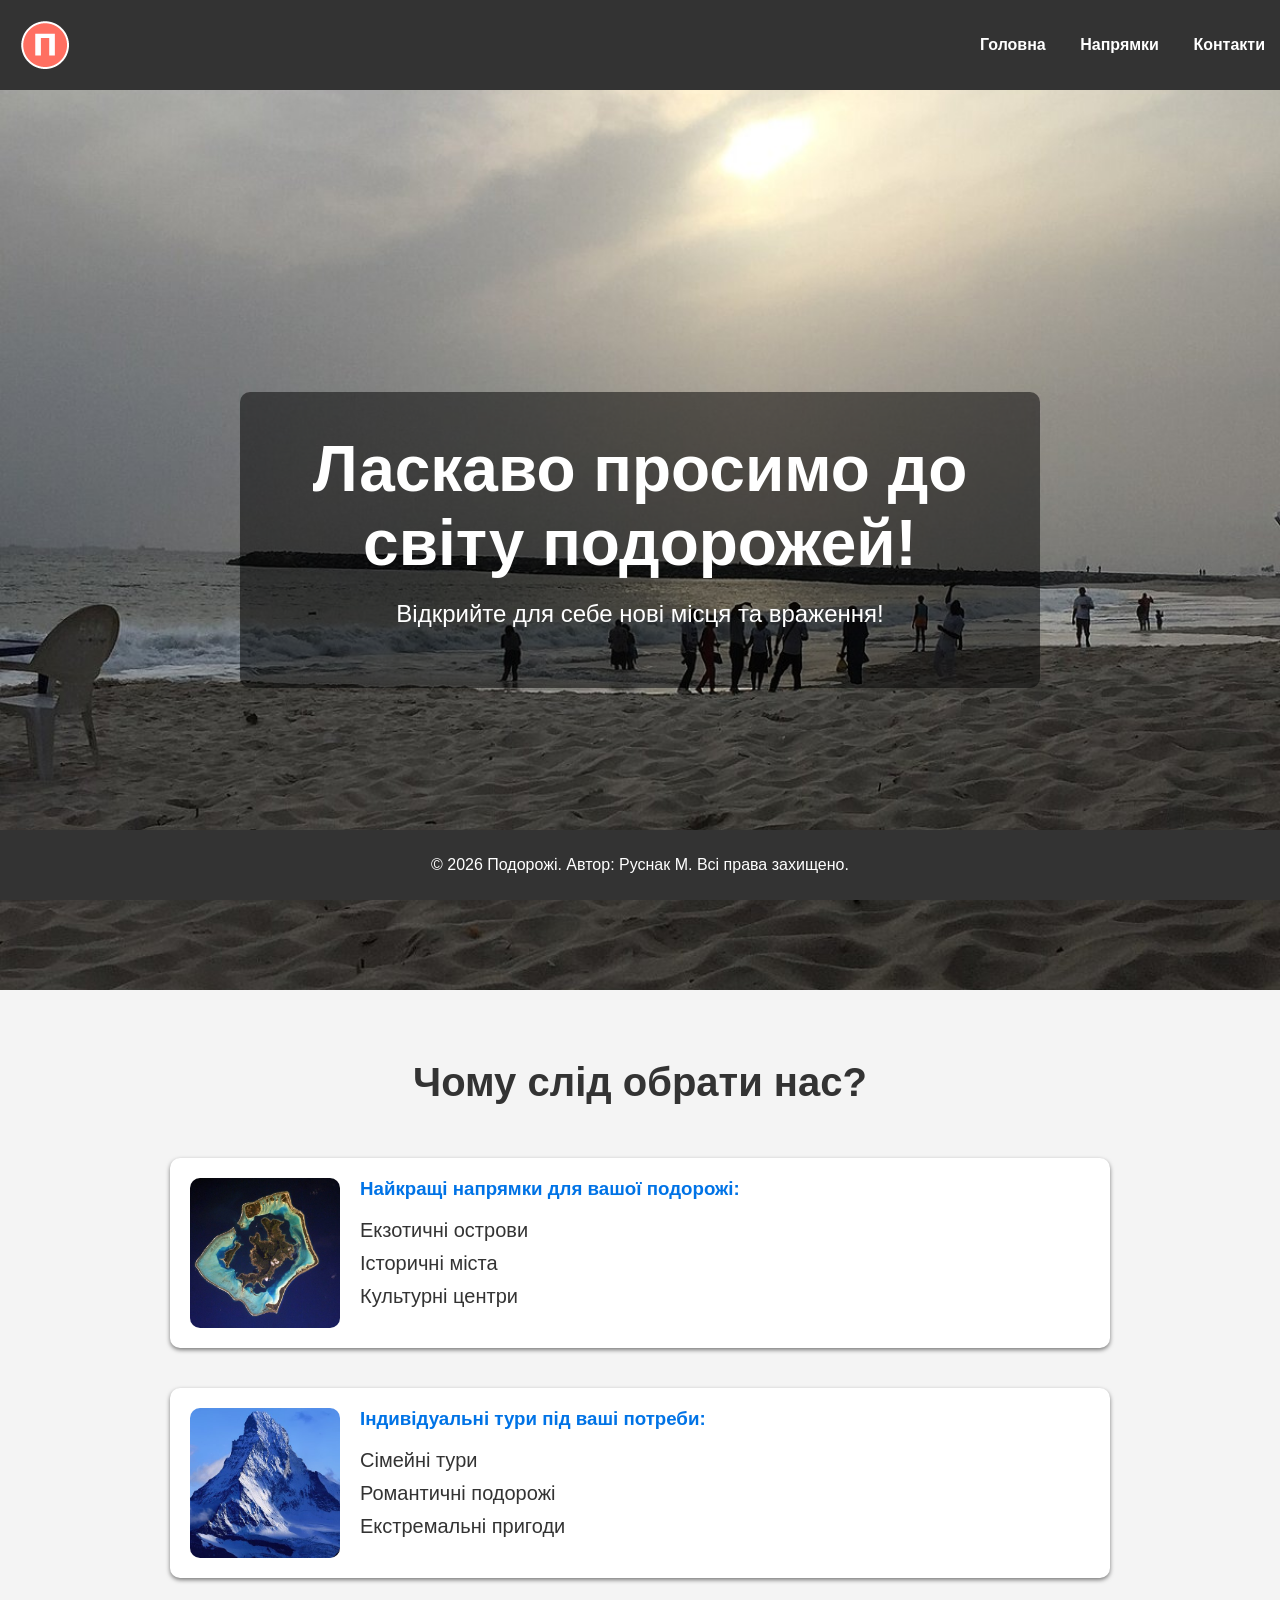
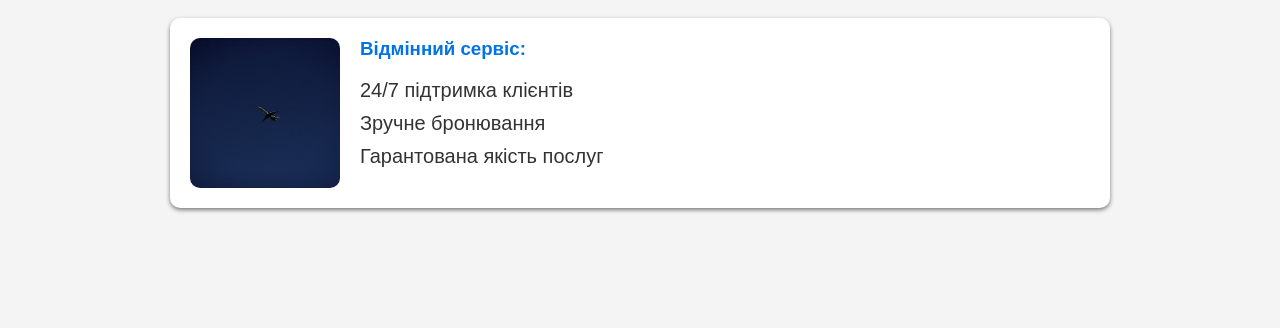
<file: index.html>
<!DOCTYPE html>
<html lang="uk">
<head>
    <meta charset="UTF-8">
    <meta name="viewport" content="width=device-width, initial-scale=1.0">
    <title>Подорожі — Головна</title>
    <link rel="stylesheet" href="style.css">
</head>
<body>
    <header class="head">
        <img class="logo" src="img/logo.png" alt="логотип">
        <nav class="menu">
            <ul class="menu-links">
                <li class="menu-item"><a class="menu-item-link" href="index.html">Головна</a></li>
                <li class="menu-item"><a class="menu-item-link" href="destinations.html">Напрямки</a></li>
                <li class="menu-item"><a class="menu-item-link" href="contact.html">Контакти</a></li>
            </ul>
        </nav>
    </header>
    <section class="hero">
        <div class="hero-info">
            <h1 class="hero-title">Ласкаво просимо до світу подорожей!</h1>
            <p class="hero-text">Відкрийте для себе нові місця та враження!</p>
        </div>
    </section>
    <section class="intro">
        <h2 class="intro-title">Чому слід обрати нас?</h2>
        <div class="card">
            <img class="card-img" src="img/card1.jpg" alt="Найкращі напрямки для вашої подорожі:">
            <div class="card-content">
                <h3 class="card-title">Найкращі напрямки для вашої подорожі:</h3>
                <ul class="card-list">
                    <li class="card-list-item">Екзотичні острови</li>
                    <li class="card-list-item">Історичні міста</li>
                    <li class="card-list-item">Культурні центри</li>
                </ul>
            </div>
        </div>
        <div class="card">
            <img class="card-img" src="img/card2.jpg" alt="Індивідуальні тури під ваші потреби:">
            <div class="card-content">
                <h3 class="card-title">Індивідуальні тури під ваші потреби:</h3>
                <ul class="card-list">
                    <li class="card-list-item">Сімейні тури</li>
                    <li class="card-list-item">Романтичні подорожі</li>
                    <li class="card-list-item">Екстремальні пригоди</li>
                </ul>
            </div>
        </div>
        <div class="card">
            <img class="card-img" src="img/card3.jpg" alt="Відмінний сервіс:">
            <div class="card-content">
                <h3 class="card-title">Відмінний сервіс:</h3>
                <ul class="card-list">
                    <li class="card-list-item">24/7 підтримка клієнтів</li>
                    <li class="card-list-item">Зручне бронювання</li>
                    <li class="card-list-item">Гарантована якість послуг</li>
                </ul>
            </div>
        </div>
    </section>
    <footer class="footer">
        <p class="footer-info">&copy; 2026 Подорожі. Автор: Руснак М. Всі права захищено.</p>
    </footer>
</body>
</html>
</file>
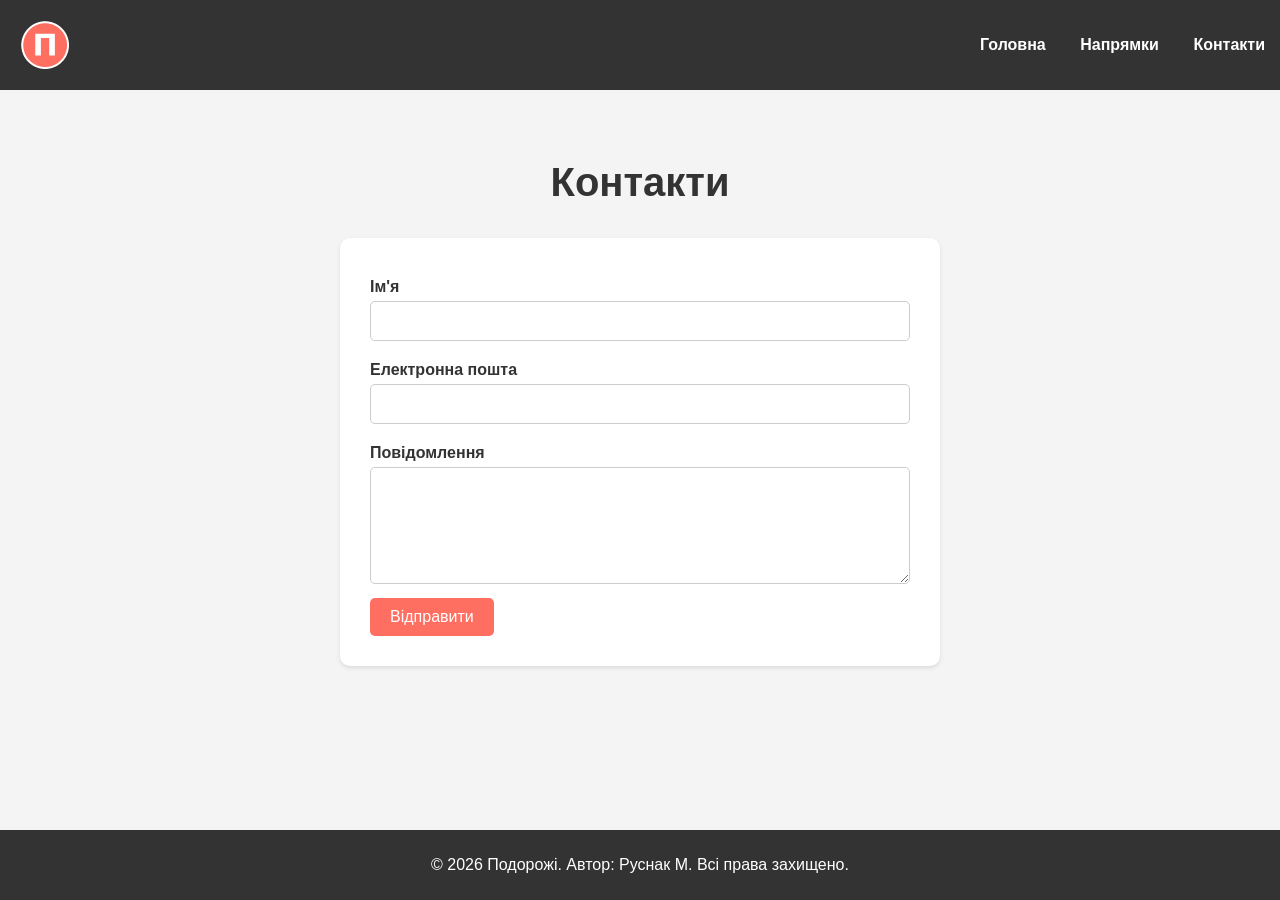
<file: contact.html>
<!DOCTYPE html>
<html lang="uk">
<head>
    <meta charset="UTF-8">
    <meta name="viewport" content="width=device-width, initial-scale=1.0">
    <title>Подорожі — Контакти</title>
    <link rel="stylesheet" href="style.css">
</head>
<body>
    <header class="head">
        <img class="logo" src="img/logo.png" alt="логотип">
        <nav class="menu">
            <ul class="menu-links">
                <li class="menu-item"><a class="menu-item-link" href="index.html">Головна</a></li>
                <li class="menu-item"><a class="menu-item-link" href="destinations.html">Напрямки</a></li>
                <li class="menu-item"><a class="menu-item-link" href="contact.html">Контакти</a></li>
            </ul>
        </nav>
    </header>
    <section class="contact">
        <h2 class="contact-title">Контакти</h2>
        <form class="form">
            <label class="form-label" for="name">Ім'я</label>
            <input class="form-input" type="text" id="name" name="name" required>
            <label class="form-label" for="email">Електронна пошта</label>
            <input class="form-input" type="email" id="email" name="email" required>
            <label class="form-label" for="message">Повідомлення</label>
            <textarea class="form-textarea" id="message" name="message" rows="5" required></textarea>
            <button class="form-button" type="submit">Відправити</button>
        </form>
    </section>
    <footer class="footer">
        <p class="footer-info">&copy; 2026 Подорожі. Автор: Руснак М. Всі права захищено.</p>
    </footer>
</body>
</html>
</file>
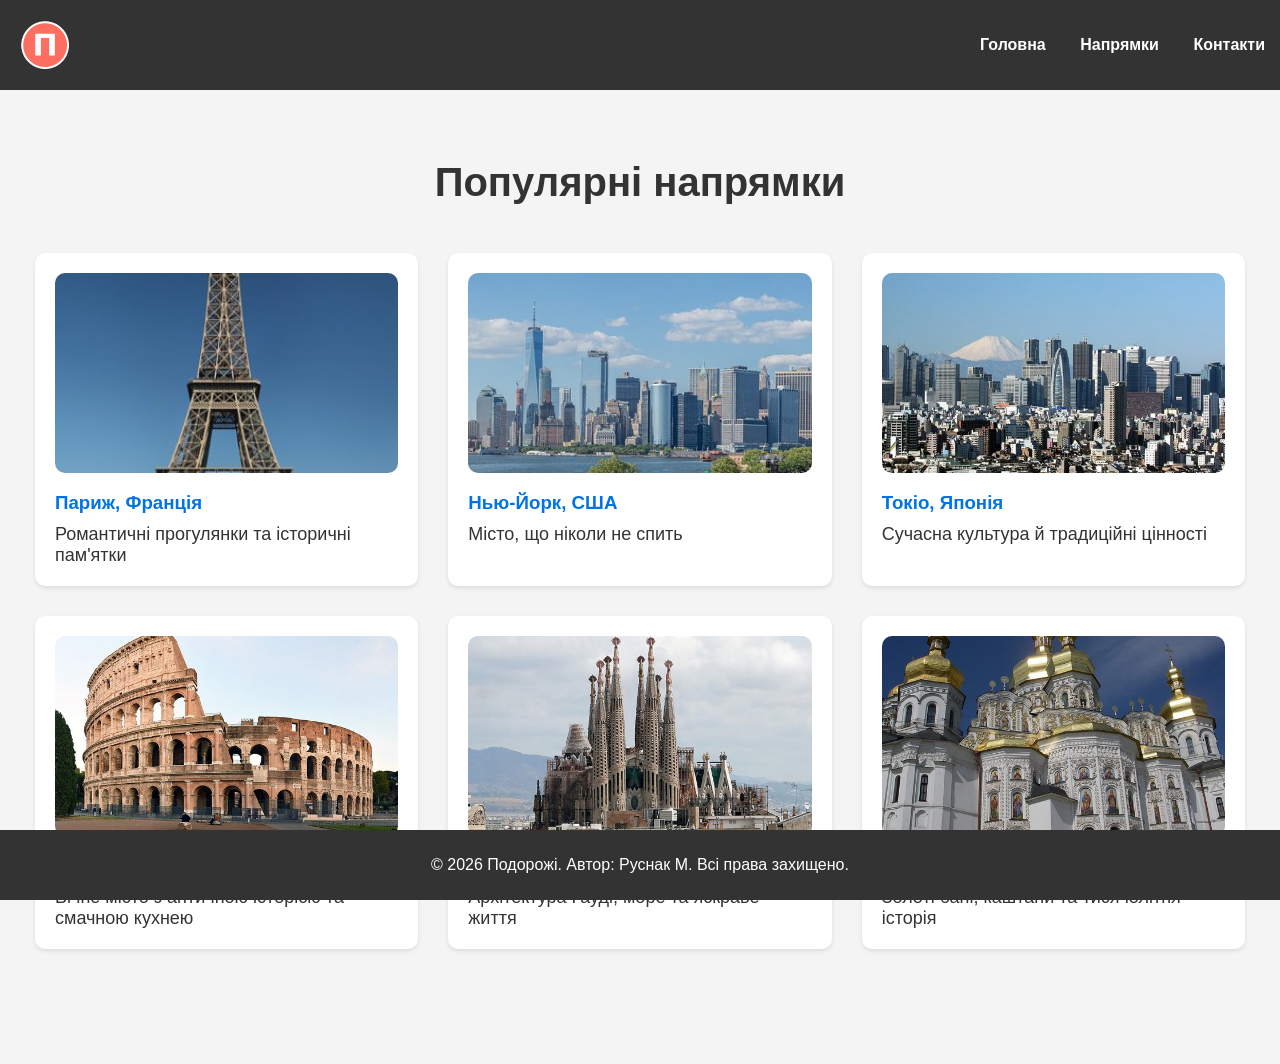
<file: destinations.html>
<!DOCTYPE html>
<html lang="uk">
<head>
    <meta charset="UTF-8">
    <meta name="viewport" content="width=device-width, initial-scale=1.0">
    <title>Подорожі — Напрямки</title>
    <link rel="stylesheet" href="style.css">
</head>
<body>
    <header class="head">
        <img class="logo" src="img/logo.png" alt="логотип">
        <nav class="menu">
            <ul class="menu-links">
                <li class="menu-item"><a class="menu-item-link" href="index.html">Головна</a></li>
                <li class="menu-item"><a class="menu-item-link" href="destinations.html">Напрямки</a></li>
                <li class="menu-item"><a class="menu-item-link" href="contact.html">Контакти</a></li>
            </ul>
        </nav>
    </header>
    <section class="destinations">
        <h2 class="destinations-title">Популярні напрямки</h2>
        <div class="destinations-container">
            <div class="destination">
                <img class="destination-img" src="img/parig.jpg" alt="Париж, Франція">
                <h3 class="destination-title">Париж, Франція</h3>
                <p class="destination-text">Романтичні прогулянки та історичні пам'ятки</p>
            </div>
            <div class="destination">
                <img class="destination-img" src="img/newyork.jpg" alt="Нью-Йорк, США">
                <h3 class="destination-title">Нью-Йорк, США</h3>
                <p class="destination-text">Місто, що ніколи не спить</p>
            </div>
            <div class="destination">
                <img class="destination-img" src="img/tokyo.jpg" alt="Токіо, Японія">
                <h3 class="destination-title">Токіо, Японія</h3>
                <p class="destination-text">Сучасна культура й традиційні цінності</p>
            </div>
            <div class="destination">
                <img class="destination-img" src="img/rome.jpg" alt="Рим, Італія">
                <h3 class="destination-title">Рим, Італія</h3>
                <p class="destination-text">Вічне місто з античною історією та смачною кухнею</p>
            </div>
            <div class="destination">
                <img class="destination-img" src="img/barcelona.jpg" alt="Барселона, Іспанія">
                <h3 class="destination-title">Барселона, Іспанія</h3>
                <p class="destination-text">Архітектура Гауді, море та яскраве життя</p>
            </div>
            <div class="destination">
                <img class="destination-img" src="img/kyiv.jpg" alt="Київ, Україна">
                <h3 class="destination-title">Київ, Україна</h3>
                <p class="destination-text">Золоті бані, каштани та тисячолітня історія</p>
            </div>
        </div>
    </section>
    <footer class="footer">
        <p class="footer-info">&copy; 2026 Подорожі. Автор: Руснак М. Всі права захищено.</p>
    </footer>
</body>
</html>
</file>
<file: style.css>
body { margin: 0; padding: 0 0 50px 0; font-family: Arial, sans-serif; color: #333; background-color: #f4f4f4; }
.head { display: flex; justify-content: space-between; align-items: center; background-color: #333; color: #fff; padding: 20px 0; }
.logo { width: 50px; margin-left: 20px; }
.menu-links { margin: 0; padding: 0; list-style: none; }
.menu-item { display: inline; margin: 0 15px; }
.menu-item-link { color: #fff; text-decoration: none; font-weight: bold; }
.menu-item-link:hover { color: #ff6f61; }
.section-main-title { margin: 40px 0 20px; color: #fff; font-family: 'Lora', serif; font-size: 55px; font-weight: 700; }
.section-main-subtitle { margin-bottom: 40px; color: #fff; font-size: 22px; }
.section-main-button { background-color: #8fbc8f; border: none; border-radius: 25px; color: #fff; font-weight: bold; text-transform: uppercase; padding: 12px 30px; cursor: pointer; }

.hero { display: flex; justify-content: center; align-items: center; text-align: center; background: url('img/heroback.jpg') no-repeat center center/cover; height: 100vh; color: white; }
.hero-info { background-color: rgba(0, 0, 0, 0.5); padding: 40px; border-radius: 10px; width: 720px; }
.hero-title { font-size: 64px; margin: 0; }
.hero-text { font-size: 24px; margin: 20px 0; }
.intro, .destinations, .contact { display: flex; flex-direction: column; align-items: center; justify-content: center; padding: 50px 20px; }
.intro-title, .destinations-title, .contact-title { font-size: 40px; color: #333; margin-top: 20px; }
.card { display: flex; flex-direction: row; margin: 20px 0; padding: 20px; width: 900px; background-color: white; border-radius: 10px; box-shadow: 0 2px 4px rgba(0, 0, 0, 0.5); }
.card-img { width: 150px; height: 150px; border-radius: 10px; margin-right: 20px; object-fit: cover; }
.card-content { text-align: left; }
.card-title { margin-top: 0; color: #0073e6; }
.card-list { padding: 0; list-style: none; }
.card-list-item { margin: 10px 0; font-size: 20px; }
.footer { padding: 10px 0; background-color: #333; color: white; text-align: center; position: fixed; bottom: 0; width: 100%; }
.destinations-container { display: flex; justify-content: space-between; flex-wrap: wrap; }
.destination { margin: 15px; padding: 20px; background-color: white; border-radius: 10px; width: 30%; box-sizing: border-box; flex-grow: 1; box-shadow: 0 2px 4px rgba(0, 0, 0, 0.1); transition: box-shadow 0.3s; }
.destination:hover { box-shadow: 0 2px 4px rgba(0, 0, 0, 0.5); }
.destination-img { width: 100%; height: 200px; object-fit: cover; border-radius: 10px; }
.destination-title { color: #0073e6; margin: 15px 0 10px; }
.destination-text { font-size: 18px; margin: 0; }
.form { background-color: white; padding: 30px; border-radius: 10px; box-shadow: 0 2px 4px rgba(0, 0, 0, 0.1); max-width: 600px; width: 100%; box-sizing: border-box; }
.form-label { display: block; font-weight: bold; margin: 10px 0 5px; }
.form-input, .form-textarea { width: 100%; margin-bottom: 10px; padding: 10px; border: 1px solid #ccc; border-radius: 5px; font-size: 16px; box-sizing: border-box; }
.form-button { padding: 10px 20px; border: none; border-radius: 5px; background-color: #ff6f61; color: white; font-size: 16px; cursor: pointer; }
.form-button:hover { background-color: #e55a50; }
</file>
